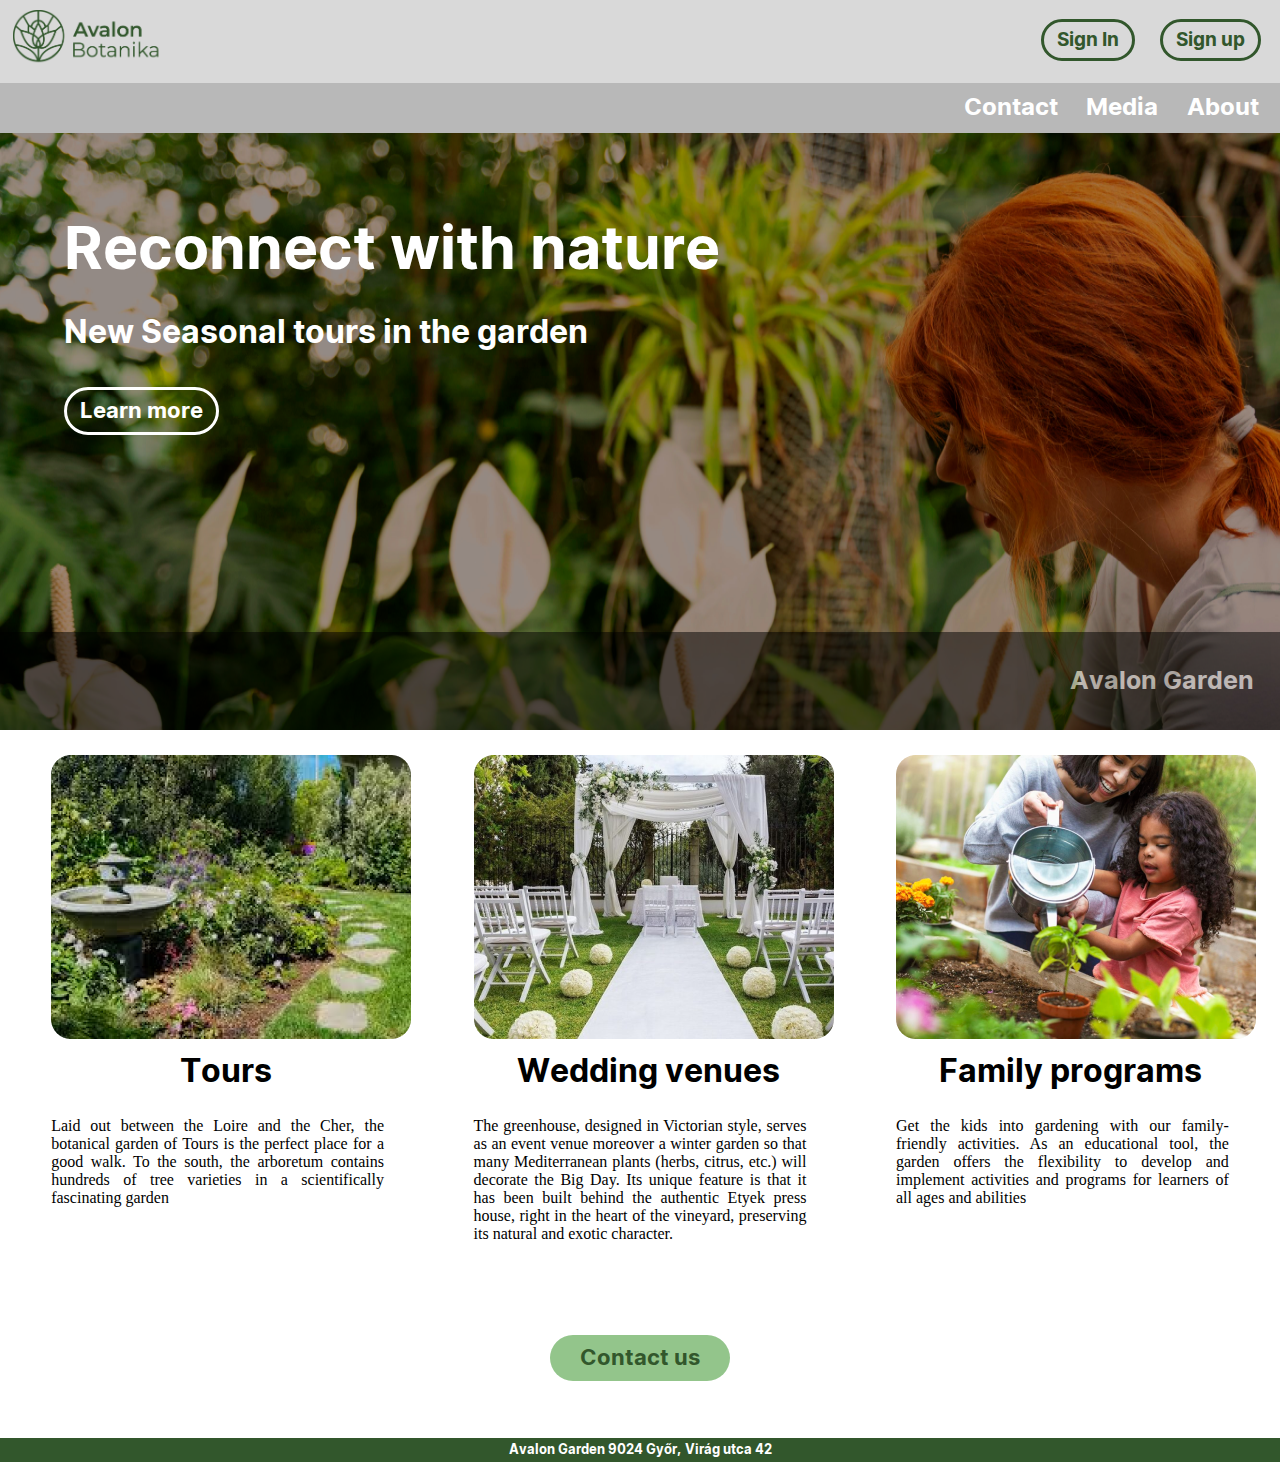
<file: index.html>
<!DOCTYPE html>
<html lang="en">
  <head>
    <meta charset="UTF-8" />
    <meta name="viewport" content="width=device-width, initial-scale=1.0" />
    <title>Document</title>
    <link rel="stylesheet" href="style.css" />
    <link rel="preconnect" href="https://fonts.googleapis.com" />
    <link rel="preconnect" href="https://fonts.gstatic.com" crossorigin />
    <link
      href="https://fonts.googleapis.com/css2?family=Actor&family=Konkhmer+Sleokchher&display=swap"
      rel="stylesheet"
    />
  </head>
  <body>
    <div>
      <header class="fejlec1">
        <img class="logo" src="./képek/loho kulon.png" alt="" />
        <button class="bejelentkezes">Sign up</button>
        <button class="bejelentkezes">Sign In</button>
      </header>
      <header class="fejlec2">
        <button class="infok">About</button>
        <button class="infok">Media</button>
        <button class="infok">Contact</button>
      </header>
    </div>
    <div>
      <main>
        <h1>Reconnect with nature</h1>
        <h2>New Seasonal tours in the garden</h2>
        <button class="learnmore">Learn more</button>
        <h3 class="Avalongarden">Avalon Garden</h3>
      </main>
    </div>
    <div></div>

    <div class="oszlopok">
      <div class="tours">
        <div>
          <img class="kep" src="képek/tura.png" alt="" />
        </div>

        <h2 class="szolgaltatasok">Tours</h2>
        <p>
          Laid out between the Loire and the Cher, the botanical garden of Tours
          is the perfect place for a good walk. To the south, the arboretum
          contains hundreds of tree varieties in a scientifically fascinating
          garden
        </p>
      </div>
      <div class="weddingvenues">
        <div>
          <img class="kep" src="képek/wedding.png" alt="" />
        </div>

        <h2 class="szolgaltatasok">Wedding venues</h2>
        <p>
          The greenhouse, designed in Victorian style, serves as an event venue
          moreover a winter garden so that many Mediterranean plants (herbs,
          citrus, etc.) will decorate the Big Day. Its unique feature is that it
          has been built behind the authentic Etyek press house, right in the
          heart of the vineyard, preserving its natural and exotic character.
        </p>
      </div>
      <div class="familyprograms">
        <div>
          <img class="kep" src="képek/family.png" alt="" />
        </div>

        <h2 class="szolgaltatasok">Family programs</h2>
        <p>
          Get the kids into gardening with our family-friendly activities. As an
          educational tool, the garden offers the flexibility to develop and
          implement activities and programs for learners of all ages and
          abilities
        </p>
      </div>
    </div>

    <div>
      <button class="contact">Contact us</button>
    </div>
    <footer class="lab">Avalon Garden 9024 Győr, Virág utca 42</footer>
  </body>
</html>
</file>
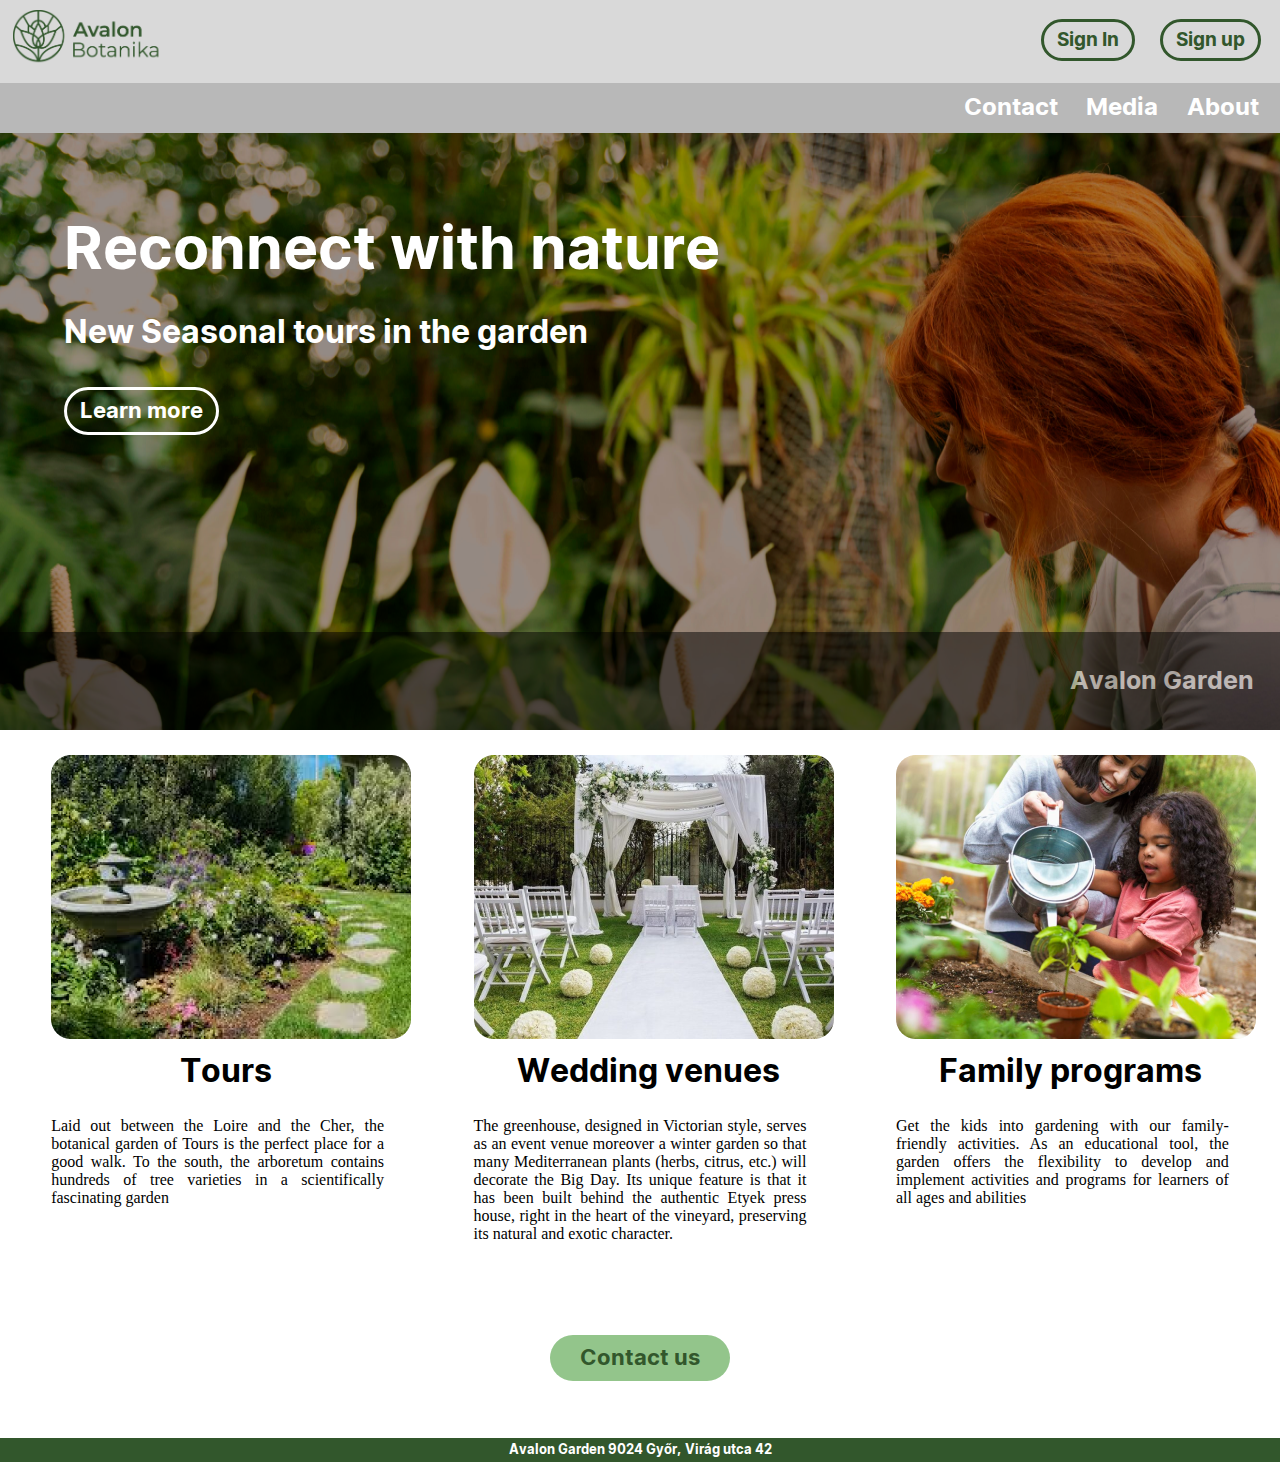
<file: Avalon.html>
<!DOCTYPE html>
<html lang="en">
  <head>
    <meta charset="UTF-8" />
    <meta name="viewport" content="width=device-width, initial-scale=1.0" />
    <title>Document</title>
    <link rel="stylesheet" href="Avalon.css" />
    <link rel="preconnect" href="https://fonts.googleapis.com" />
    <link rel="preconnect" href="https://fonts.gstatic.com" crossorigin />
    <link
      href="https://fonts.googleapis.com/css2?family=Actor&family=Konkhmer+Sleokchher&display=swap"
      rel="stylesheet"
    />
  </head>
  <body>
    <div>
      <header class="fejlec1">
        <img class="logo" src="./képek/loho kulon.png" alt="" />
        <button class="bejelentkezes">Sign up</button>
        <button class="bejelentkezes">Sign In</button>
      </header>
      <header class="fejlec2">
        <button class="infok">About</button>
        <button class="infok">Media</button>
        <button class="infok">Contact</button>
      </header>
    </div>
    <div>
      <main>
        <h1>Reconnect with nature</h1>
        <h2>New Seasonal tours in the garden</h2>
        <button class="learnmore">Learn more</button>
        <h3 class="Avalongarden">Avalon Garden</h3>
      </main>
    </div>
    <div></div>

    <div class="oszlopok">
      <div class="tours">
        <div>
          <img class="kep" src="képek/tura.png" alt="" />
        </div>

        <h2 class="szolgaltatasok">Tours</h2>
        <p>
          Laid out between the Loire and the Cher, the botanical garden of Tours
          is the perfect place for a good walk. To the south, the arboretum
          contains hundreds of tree varieties in a scientifically fascinating
          garden
        </p>
      </div>
      <div class="weddingvenues">
        <div>
          <img class="kep" src="képek/wedding.png" alt="" />
        </div>

        <h2 class="szolgaltatasok">Wedding venues</h2>
        <p>
          The greenhouse, designed in Victorian style, serves as an event venue
          moreover a winter garden so that many Mediterranean plants (herbs,
          citrus, etc.) will decorate the Big Day. Its unique feature is that it
          has been built behind the authentic Etyek press house, right in the
          heart of the vineyard, preserving its natural and exotic character.
        </p>
      </div>
      <div class="familyprograms">
        <div>
          <img class="kep" src="képek/family.png" alt="" />
        </div>

        <h2 class="szolgaltatasok">Family programs</h2>
        <p>
          Get the kids into gardening with our family-friendly activities. As an
          educational tool, the garden offers the flexibility to develop and
          implement activities and programs for learners of all ages and
          abilities
        </p>
      </div>
    </div>

    <div>
      <button class="contact">Contact us</button>
    </div>
    <footer class="lab">Avalon Garden 9024 Győr, Virág utca 42</footer>
  </body>
</html>
</file>
<file: style.css>
main {
  background-image: url(képek/nature-lover-working-greenhouse\ 1.png);
  background-size: 1440px 960px;
  margin: 0%;
  padding: 0%;
  background-repeat: no-repeat;
  width: 100%;
  height: auto;
}
body {
  background-color: rgb(255, 255, 255);
  margin: 0%;
  padding: 0%;
}

.fejlec1 {
  background-color: #d9d9d9;
  margin: 0%;
  height: 20%;
  padding: 0%;
}

.bejelentkezes {
  font-family: "Konkhmer Sleokchher";
  color: #32572c;
  font-size: larger;
  justify-content: left;
  margin: 0.5%;
  margin-top: 1.5%;
  margin-right: 1.5%;
  border-radius: 50px;
  text-decoration: none;
  border-color: #32572c;
  background-color: transparent;
  border: 3px solid;
  align-items: center;
  padding-left: 1%;
  padding-right: 1%;
  float: right;
}
.bejelentkezes:hover {
  background-color: #32572c;
  color: #ffffff;
  border-color: #32572c;
}
.infok {
  float: right;
  font-family: "Konkhmer Sleokchher";
  color: #ffffff;
  font-size: 24px;
  outline: none;
  background-color: transparent;
  border-color: transparent;
  margin-right: 1%;
}

.infok:hover {
  color: #32572c;
}

.fejlec2 {
  background-color: #b8b8b8;
  height: 50px;
  margin: 0%;
  padding: 0%;
}

h1 {
  font-family: "Konkhmer Sleokchher";
  margin-left: 5%;
  padding: 0%;
  color: #ffffff;
  padding-top: 5%;
  margin: 0%;
  padding-left: 5%;
  font-weight: lighter;
  font-size: 370%;
}

h2 {
  font-family: "Konkhmer Sleokchher";
  color: #ffffff;
  margin-left: 5%;
  padding: 0%;
  color: #ffffff;
  padding-top: 0%;
  margin: 0%;
  padding-left: 5%;
  font-weight: lighter;
  font-size: 200%;
}
.learnmore {
  font-family: "Konkhmer Sleokchher";
  color: #ffffff;
  font-size: 140%;
  padding-left: 1%;
  padding-right: 1%;

  margin: 5px;
  border-radius: 50px;
  text-decoration: none;
  outline: #ffffff;
  background-color: transparent;
  border-color: white;
  border: 3px solid;
  margin-left: 5%;
  margin-top: 2%;
}

.learnmore:hover {
  color: #32572c;
  background-color: #ffffff;
  border-color: transparent;
}

.Avalongarden {
  font-family: "Konkhmer Sleokchher";
  background-color: black;
  padding: 2%;
  font-size: 25px;
  font-weight: lighter;

  opacity: 0.5;

  color: #ffffff;
  margin-top: 15%;

  text-align: right;
  padding-right: 2%;
}

.services {
  font-family: "Konkhmer Sleokchher";
  color: black;
}
.logo {
  width: 12%;
  height: auto;
  margin: 1%;
  margin-top: 0.8%;
}
.kepek {
  max-width: 100%;
  height: autoS;
}

.szolgaltatasok {
  font-family: "Konkhmer Sleokchher";
  color: black;
  font-weight: lighter;
  text-align: center;
}

.oszlopok {
  display: flex;
  justify-content: space-between;
  text-align: left;
}
.p {
  width: 20px;
}
.familyprograms {
  width: 26%;
  display: inline-block;
  text-align: center;
  text-align: justify;
  margin-right: 4%;
}

.tours {
  width: 26%;
  display: inline-block;
  margin-left: 4%;
  text-align: center;
  text-align: justify;
}

.weddingvenues {
  width: 26%;
  display: inline-block;
  text-align: center;
  text-align: justify;
}

.contact {
  font-family: "Konkhmer Sleokchher";
  color: #32572c;
  font-size: 140%;
  border-color: transparent;
  background-color: #93c58b;
  border-radius: 50px;
  padding-left: 2%;
  padding-right: 2%;
  justify-content: center;
  width: 14%;
  float: right;
  margin-right: 43%;
  margin-top: 6%;
  margin-bottom: 4%;
}

.contact:hover {
  background-color: #32572c;
  color: #ffffff;
}

.lab {
  background-color: #32572c;
  font-family: "Konkhmer Sleokchher";
  color: #ffffff;
  font-size: 80%;
  margin-top: 14%;
  text-align: center;
  font-weight: 100;
}

@media screen and (max-width: 750px) {
  .bejelentkezes {
    font-size: small;
  }
  h1 {
    font-size: x-large;
  }
  .learnmore {
    font-size: x-small;
  }
  h2 {
    font-size: smaller;
  }
  .infok {
    font-size: medium;
    padding-top: 0%;
  }
  .fejlec2 {
    max-height: 30px;
  }
  .Avalongarden {
    font-size: smaller;
  }
  .oszlopok {
    flex-direction: column;

    align-items: center;
    text-align: center;
  }
  .weddingvenues {
    width: 50%;
    padding-bottom: 2%;
  }
  .tours {
    width: 50%;
    padding-bottom: 2%;
  }
  .familyprograms {
    width: 50%;
    padding-bottom: 2%;
  }
  .contact {
    font-size: medium;
    width: 20%;
    margin-right: 41%;
  }
  .lab {
    justify-content: center;
    text-align: center;
    font-size: x-small;
    padding-right: 0%;
  }
}
@media screen and (max-width: 402px) {
  .bejelentkezes {
    font-size: xx-small;
    padding-top: 0cm;
  }
  .infok {
    font-size: xx-small;
    padding-right: 3%;
    justify-content: space-between;
    text-align: center;
    padding-top: 1%;
  }
  .fejlec1 {
    height: 35px;
  }
  .logo {
    width: 20%;
  }
  .kep {
    width: 100%;
  }
  .oszlopok {
    font-size: xx-small;
  }
  .contact {
    font-size: xx-small;
  }
  .lab {
    font-size: xx-small;
    padding: 0%;
    padding-top: 3%;
    margin-top: 20%;
  }
}
</file>
<file: Avalon.css>
main {
  background-image: url(képek/nature-lover-working-greenhouse\ 1.png);
  background-size: 1440px 960px;
  margin: 0%;
  padding: 0%;
  background-repeat: no-repeat;
  width: 100%;
  height: auto;
}
body {
  background-color: rgb(255, 255, 255);
  margin: 0%;
  padding: 0%;
}

.fejlec1 {
  background-color: #d9d9d9;
  margin: 0%;
  height: 20%;
  padding: 0%;
}

.bejelentkezes {
  font-family: "Konkhmer Sleokchher";
  color: #32572c;
  font-size: larger;
  justify-content: left;
  margin: 0.5%;
  margin-top: 1.5%;
  margin-right: 1.5%;
  border-radius: 50px;
  text-decoration: none;
  border-color: #32572c;
  background-color: transparent;
  border: 3px solid;
  align-items: center;
  padding-left: 1%;
  padding-right: 1%;
  float: right;
}
.bejelentkezes:hover {
  background-color: #32572c;
  color: #ffffff;
  border-color: #32572c;
}
.infok {
  float: right;
  font-family: "Konkhmer Sleokchher";
  color: #ffffff;
  font-size: 24px;
  outline: none;
  background-color: transparent;
  border-color: transparent;
  margin-right: 1%;
}

.infok:hover {
  color: #32572c;
}

.fejlec2 {
  background-color: #b8b8b8;
  height: 50px;
  margin: 0%;
  padding: 0%;
}

h1 {
  font-family: "Konkhmer Sleokchher";
  margin-left: 5%;
  padding: 0%;
  color: #ffffff;
  padding-top: 5%;
  margin: 0%;
  padding-left: 5%;
  font-weight: lighter;
  font-size: 370%;
}

h2 {
  font-family: "Konkhmer Sleokchher";
  color: #ffffff;
  margin-left: 5%;
  padding: 0%;
  color: #ffffff;
  padding-top: 0%;
  margin: 0%;
  padding-left: 5%;
  font-weight: lighter;
  font-size: 200%;
}
.learnmore {
  font-family: "Konkhmer Sleokchher";
  color: #ffffff;
  font-size: 140%;
  padding-left: 1%;
  padding-right: 1%;

  margin: 5px;
  border-radius: 50px;
  text-decoration: none;
  outline: #ffffff;
  background-color: transparent;
  border-color: white;
  border: 3px solid;
  margin-left: 5%;
  margin-top: 2%;
}

.learnmore:hover {
  color: #32572c;
  background-color: #ffffff;
  border-color: transparent;
}

.Avalongarden {
  font-family: "Konkhmer Sleokchher";
  background-color: black;
  padding: 2%;
  font-size: 25px;
  font-weight: lighter;

  opacity: 0.5;

  color: #ffffff;
  margin-top: 15%;

  text-align: right;
  padding-right: 2%;
}

.services {
  font-family: "Konkhmer Sleokchher";
  color: black;
}
.logo {
  width: 12%;
  height: auto;
  margin: 1%;
  margin-top: 0.8%;
}
.kepek {
  max-width: 100%;
  height: autoS;
}

.szolgaltatasok {
  font-family: "Konkhmer Sleokchher";
  color: black;
  font-weight: lighter;
  text-align: center;
}

.oszlopok {
  display: flex;
  justify-content: space-between;
  text-align: left;
}
.p {
  width: 20px;
}
.familyprograms {
  width: 26%;
  display: inline-block;
  text-align: center;
  text-align: justify;
  margin-right: 4%;
}

.tours {
  width: 26%;
  display: inline-block;
  margin-left: 4%;
  text-align: center;
  text-align: justify;
}

.weddingvenues {
  width: 26%;
  display: inline-block;
  text-align: center;
  text-align: justify;
}

.contact {
  font-family: "Konkhmer Sleokchher";
  color: #32572c;
  font-size: 140%;
  border-color: transparent;
  background-color: #93c58b;
  border-radius: 50px;
  padding-left: 2%;
  padding-right: 2%;
  justify-content: center;
  width: 14%;
  float: right;
  margin-right: 43%;
  margin-top: 6%;
  margin-bottom: 4%;
}

.contact:hover {
  background-color: #32572c;
  color: #ffffff;
}

.lab {
  background-color: #32572c;
  font-family: "Konkhmer Sleokchher";
  color: #ffffff;
  font-size: 80%;
  margin-top: 14%;
  text-align: center;
  font-weight: 100;
}

@media screen and (max-width: 750px) {
  .bejelentkezes {
    font-size: small;
  }
  h1 {
    font-size: x-large;
  }
  .learnmore {
    font-size: x-small;
  }
  h2 {
    font-size: smaller;
  }
  .infok {
    font-size: medium;
    padding-top: 0%;
  }
  .fejlec2 {
    max-height: 30px;
  }
  .Avalongarden {
    font-size: smaller;
  }
  .oszlopok {
    flex-direction: column;

    align-items: center;
    text-align: center;
  }
  .weddingvenues {
    width: 50%;
    padding-bottom: 2%;
  }
  .tours {
    width: 50%;
    padding-bottom: 2%;
  }
  .familyprograms {
    width: 50%;
    padding-bottom: 2%;
  }
  .contact {
    font-size: medium;
    width: 20%;
    margin-right: 41%;
  }
  .lab {
    justify-content: center;
    text-align: center;
    font-size: x-small;
    padding-right: 0%;
  }
}
@media screen and (max-width: 402px) {
  .bejelentkezes {
    font-size: xx-small;
    padding-top: 0cm;
  }
  .infok {
    font-size: xx-small;
    padding-right: 3%;
    justify-content: space-between;
    text-align: center;
    padding-top: 1%;
  }
  .fejlec1 {
    height: 35px;
  }
  .logo {
    width: 20%;
  }
  .kep {
    width: 100%;
  }
  .oszlopok {
    font-size: xx-small;
  }
  .contact {
    font-size: xx-small;
  }
  .lab {
    font-size: xx-small;
    padding: 0%;
    padding-top: 3%;
    margin-top: 20%;
  }
}
</file>
